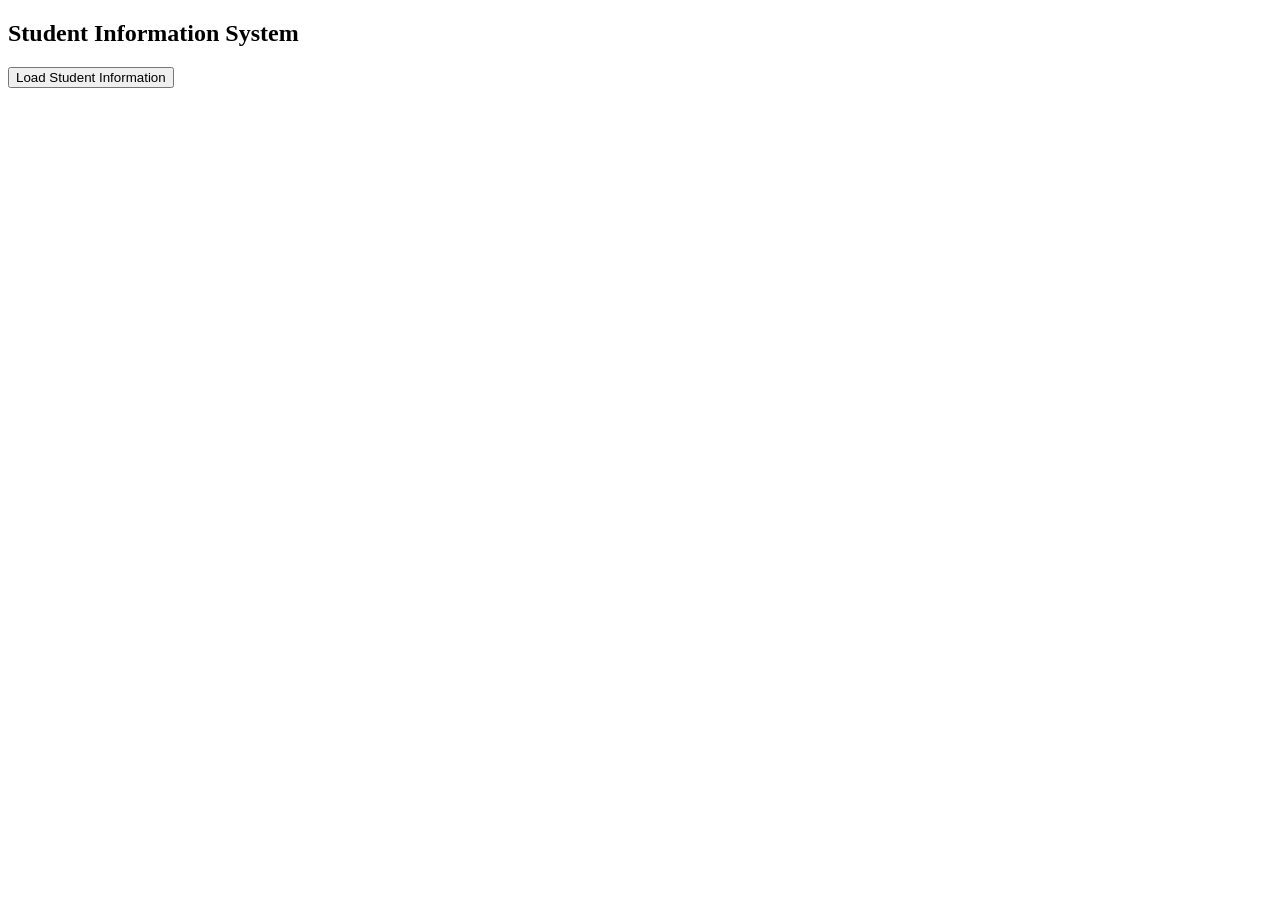
<file: index.html>
<!DOCTYPE html>
<html>

<head>
    <title>AJAX Student Information</title>
</head>

<body>

    <h2>Student Information System</h2>

    <button onclick="loadData()">
        Load Student Information
    </button>

    <br><br>

    <div id="result"></div>

    <script>

        function loadData() {

            var xhr = new XMLHttpRequest();

            xhr.onreadystatechange = function () {

                if (xhr.readyState == 4 && xhr.status == 200) {

                    var students = JSON.parse(xhr.responseText);

                    var output = "";

                    for (var i = 0; i < students.length; i++) {

                        output +=
                            "<h3>Student " + (i + 1) + "</h3>" +
                            "<p>Name: " + students[i].name + "</p>" +
                            "<p>ID: " + students[i].id + "</p>" +
                            "<p>Department: " + students[i].department + "</p>" +
                            "<p>CGPA: " + students[i].cgpa + "</p><hr>";
                    }

                    document.getElementById("result").innerHTML = output;
                }
            };

            xhr.open("GET", "student.php", true);

            xhr.send();
        }

    </script>

</body>

</html>
</file>
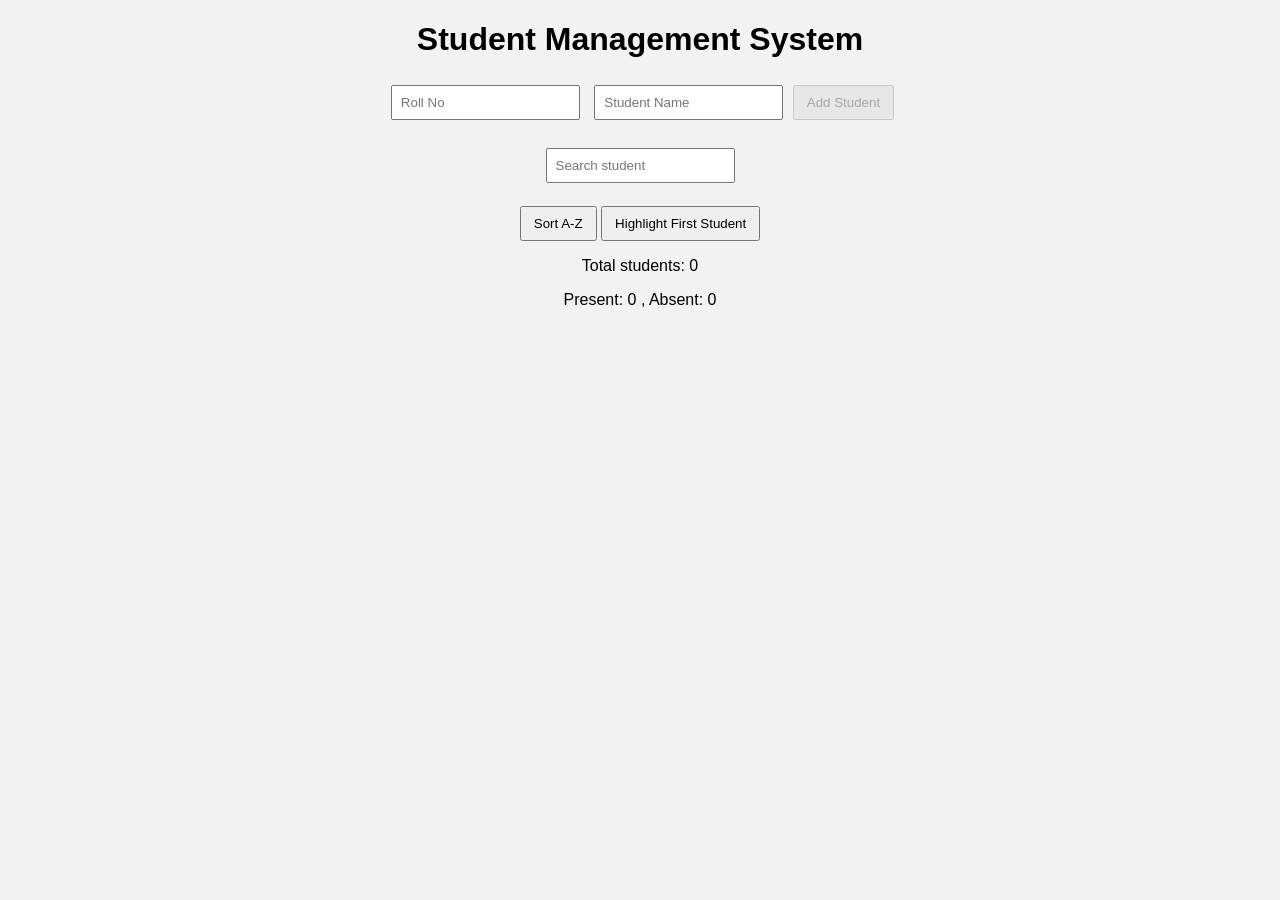
<file: dom.html>
<!DOCTYPE html>
<html lang="en">
<head>
<meta charset="UTF-8">
<title>Student List DOM Lab</title>
<link rel="stylesheet" href="dom.css">
</head>

<body>

<h1>Student Management System</h1>

<!-- Student Form -->
<form id="student-form">
    <input type="text" id="roll" placeholder="Roll No">
    <input type="text" id="student-name" placeholder="Student Name">
    <button type="submit" id="add-btn" disabled>Add Student</button>
</form>

<br>

<!-- Search -->
<input type="text" id="search" placeholder="Search student">

<br><br>

<!-- Buttons -->
<button id="sort-btn">Sort A-Z</button>
<button id="highlight-btn">Highlight First Student</button>

<!-- Student List -->
<ul id="student-list"></ul>

<!-- Student Count -->
<p id="total">Total students: 0</p>

<!-- Attendance Count -->
<p id="attendance">Present: 0 , Absent: 0</p>

<script src="dom.js"></script>

</body>
</html>
</file>
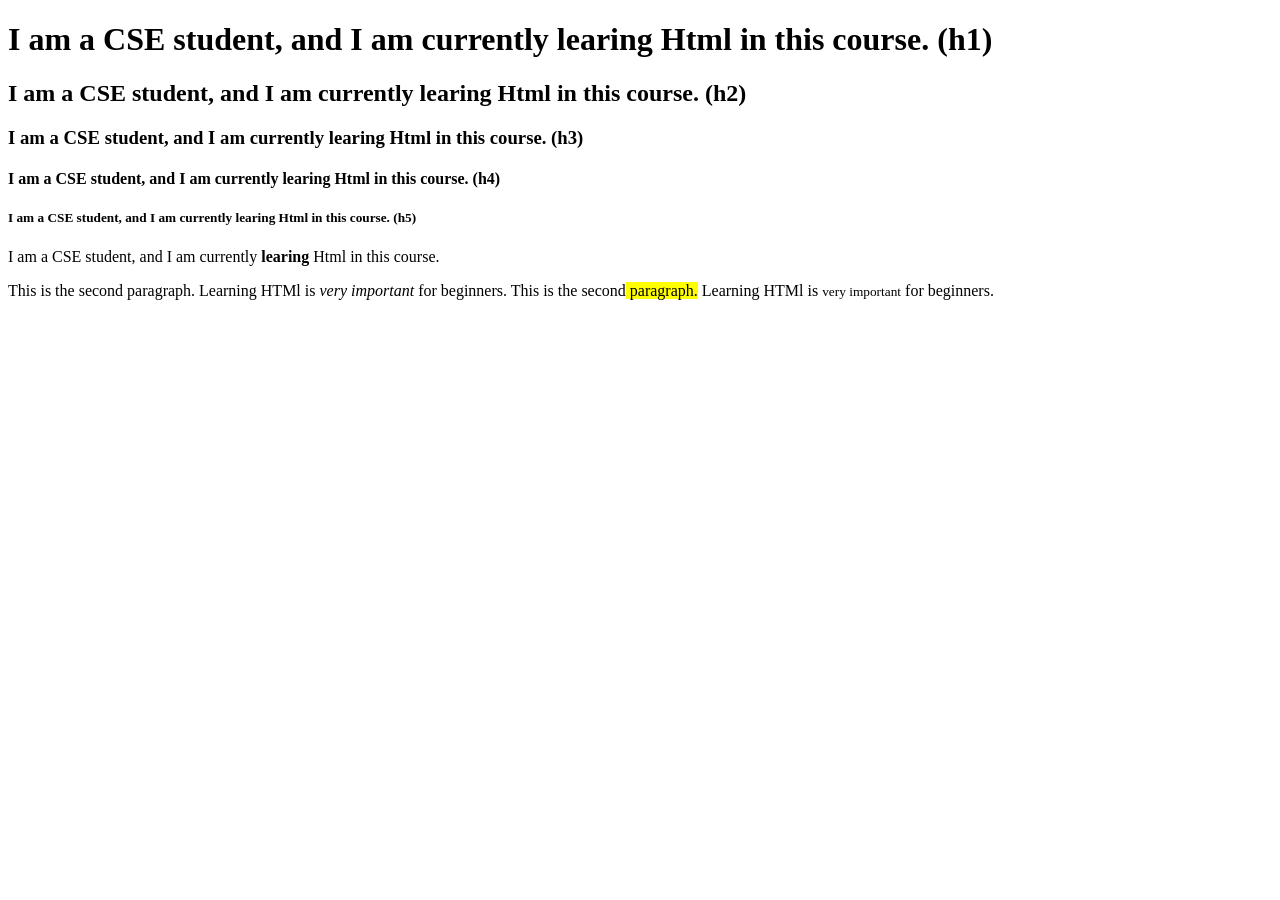
<file: lab1.html>
<!DOCTYPE html>
<html>
    <head>
        <meta charset="UTF-8">
        <title>lab task 01</title>
    </head>
    <body>
        <h1>I am a CSE student, and I am currently learing Html in this course. (h1)</h1>
        <h2>I am a CSE student, and I am currently learing Html in this course. (h2)</h2>
        <h3>I am a CSE student, and I am currently learing Html in this course. (h3)</h3>
        <h4>I am a CSE student, and I am currently learing Html in this course. (h4)</h4>
        <h5>I am a CSE student, and I am currently learing Html in this course. (h5)</h5>

        <p>
           I am a CSE student, and I am currently <strong>learing</strong> Html in this course. 
        </p>

        <p>
            This is the second paragraph. Learning HTMl is <em>very important</em> for beginners.
            This is the second<mark> paragraph.</mark> Learning HTMl is <small>very important</small> for beginners.<br>
        </p>
        


    </body>
</html>
</file>
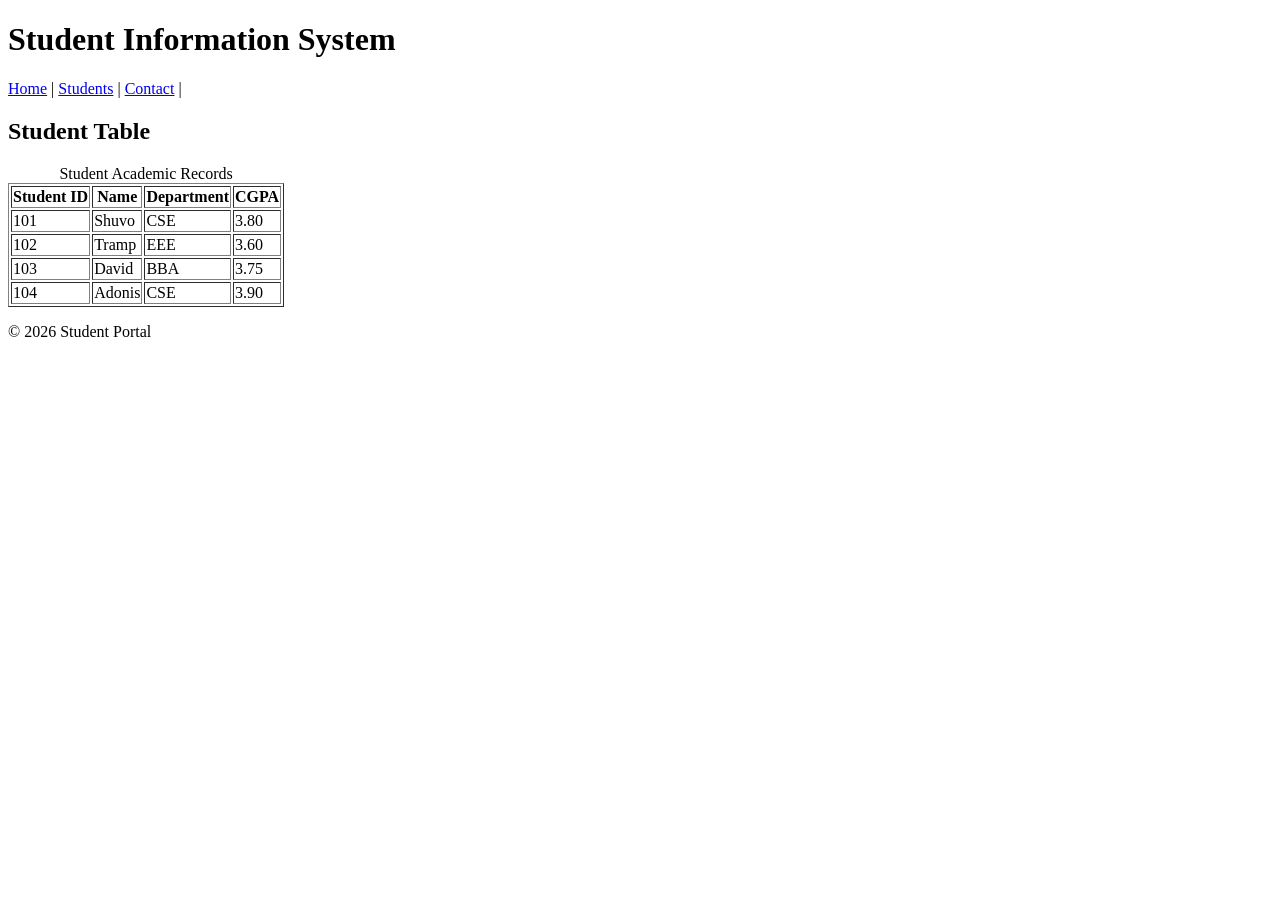
<file: lab3.html>
<!DOCTYPE html>
<html>
<head>
    <meta charset="UTF-8">
    <title>Lab Task 03</title>
</head>
<body>

<header>
    <h1>Student Information System</h1>
</header>

<nav>
    <a href="#">Home</a> |
    <a href="#">Students</a> |
    <a href="#">Contact</a>  |
</nav>

<main>
    <section>
        <h2>Student Table</h2>

        <table border="1">
            <caption>Student Academic Records</caption>

            <tr>
                <th scope="col">Student ID</th>
                <th scope="col">Name</th>
                <th scope="col">Department</th>
                <th scope="col">CGPA</th>
            </tr>

            <tr>
                <td>101</td>
                <td>Shuvo</td>
                <td>CSE</td>
                <td>3.80</td>
            </tr>

            <tr>
                <td>102</td>
                <td>Tramp</td>
                <td>EEE</td>
                <td>3.60</td>
            </tr>

            <tr>
                <td>103</td>
                <td>David</td>
                <td>BBA</td>
                <td>3.75</td>
            </tr>

            <tr>
                <td>104</td>
                <td>Adonis</td>
                <td>CSE</td>
                <td>3.90</td>
            </tr>
        </table>
    </section>
</main>

<footer>
    <p>&copy; 2026 Student Portal</p>
</footer>

</body>
</html>
</file>
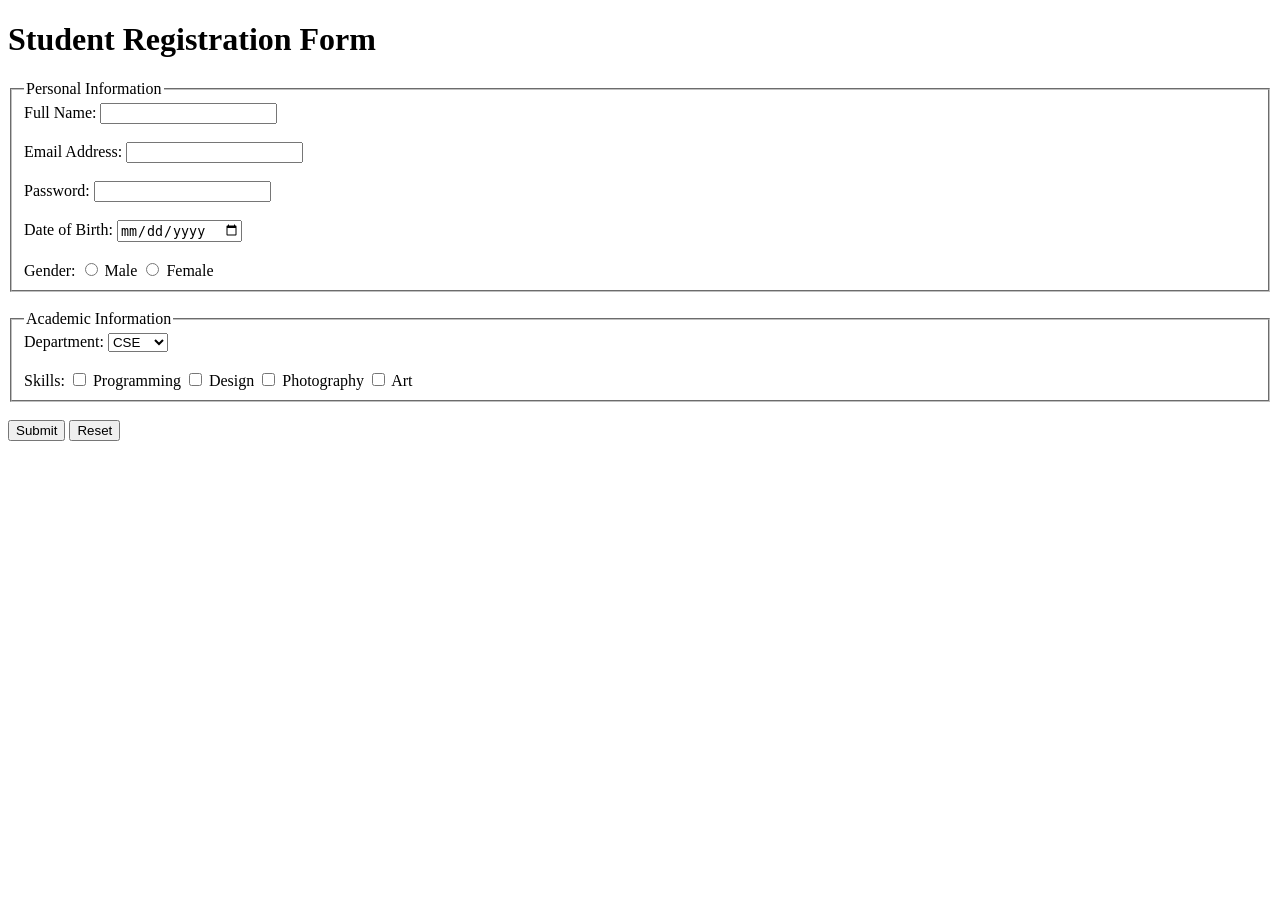
<file: lab4.html>
<!DOCTYPE html>
<html>
<head>
    <meta charset="UTF-8">
    <title>Lab Task 04</title>
</head>
<body>

<h1>Student Registration Form</h1>

<!-- <form action="#" method="post"> -->

    <fieldset>
        <legend>Personal Information</legend>

        <label for="name">Full Name:</label>
        <input type="text" id="name" name="name"><br><br>

        <label for="email">Email Address:</label>
        <input type="email" id="email" name="email"><br><br>

        <label for="password">Password:</label>
        <input type="password" id="password" name="password"><br><br>

        <label for="dob">Date of Birth:</label>
        <input type="date" id="dob" name="dob"><br><br>

        Gender:
        <label><input type="radio" name="gender"> Male</label>
        <label><input type="radio" name="gender"> Female</label>
    </fieldset>

    <br>

    <fieldset>
        <legend>Academic Information</legend>

        <label for="dept">Department:</label>
        <select id="dept" name="dept">
            <option>CSE</option>
            <option>EEE</option>
            <option>BBA</option>
            <option>ENG</option>
            <option>COA</option>
            <option>PHAR</option>



        </select><br><br>

        Skills:
        <label><input type="checkbox"> Programming</label>
        <label><input type="checkbox"> Design</label>
        <label><input type="checkbox"> Photography</label>
        <label><input type="checkbox"> Art</label>

    </fieldset>

    <br>

    <input type="submit" value="Submit">
    <input type="reset" value="Reset">

</form>

</body>
</html>
</file>
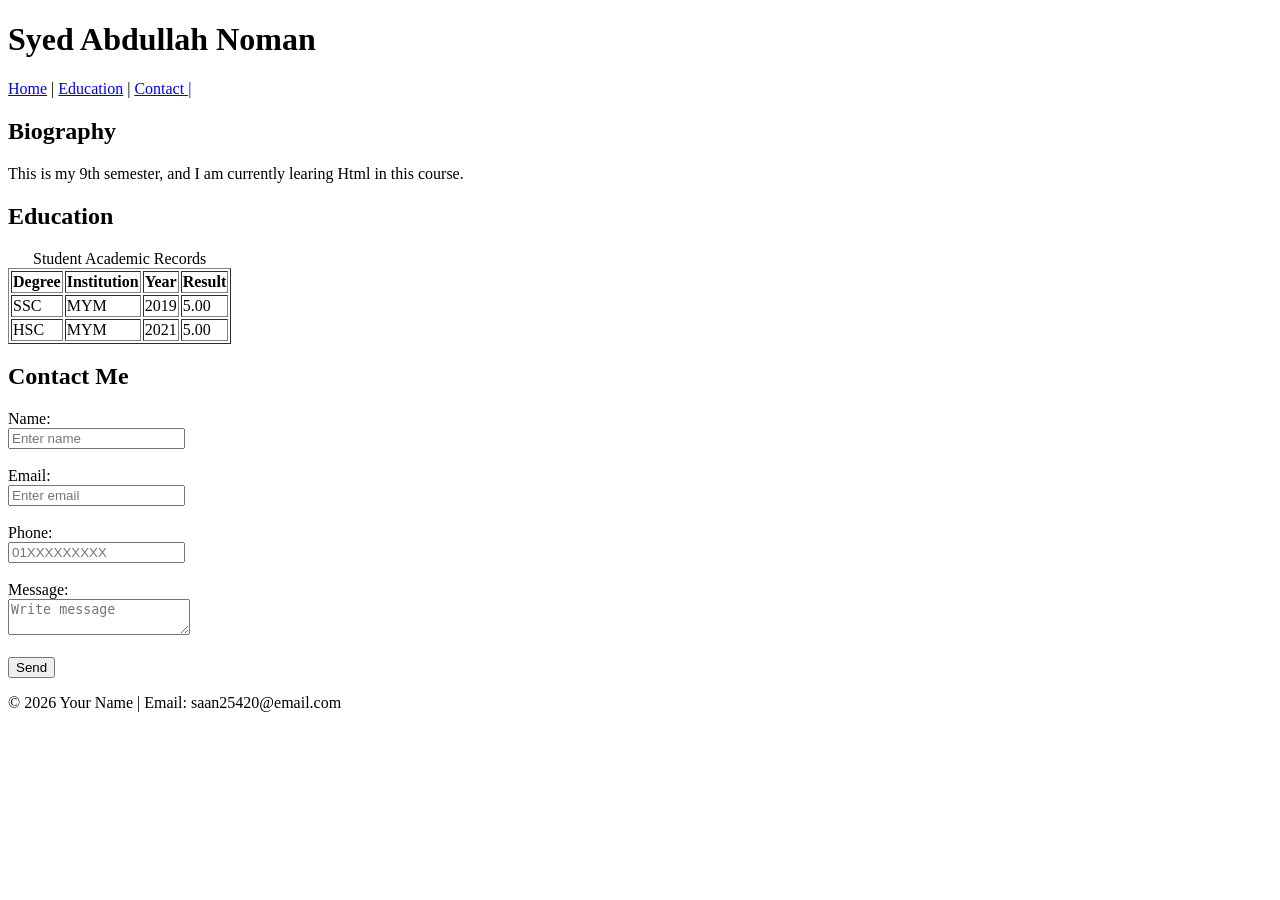
<file: lab5.html>
<!DOCTYPE html>
<html lang="en">
<head>
    <meta charset="UTF-8">

    <title>Lab task 05</title>
</head>
<body>

<header>
    <h1>Syed Abdullah Noman</h1>
    <nav>
        <a href="#">Home</a> |
        <a href="#">Education</a> |
        <a href="#">Contact |</a>
    </nav>
</header>

<main>

<section>
    <h2>Biography</h2>
    <p>This is my 9th semester, and I am currently learing Html in this course.</p>
</section>

<section>
    <h2>Education</h2>

    <table border="1">
        <caption>Student Academic Records</caption>

        <thead>
            <tr>
                <th>Degree</th>
                <th>Institution</th>
                <th>Year</th>
                <th>Result</th>
            </tr>
        </thead>

        <tbody>
            <tr>
                <td>SSC</td>
                <td>MYM</td>
                <td>2019</td>
                <td>5.00</td>
            </tr>
            <tr>
                <td>HSC</td>
                <td>MYM</td>
                <td>2021</td>
                <td>5.00</td>
            </tr>
        </tbody>
    </table>
</section>

<section>
    <h2>Contact Me</h2>

    <form>
        <label for="name">Name:</label><br>
        <input type="text" id="name" required placeholder="Enter name"><br><br>

        <label for="email">Email:</label><br>
        <input type="email" id="email" required placeholder="Enter email"><br><br>

        <label for="phone">Phone:</label><br>
        <input type="tel" id="phone" pattern="[0-9]{11}" placeholder="01XXXXXXXXX"><br><br>

        <label for="msg">Message:</label><br>
        <textarea id="msg" required maxlength="300" placeholder="Write message"></textarea><br><br>

        <input type="submit" value="Send">
    </form>
</section>

</main>

<footer>
    <p>© 2026 Your Name | Email: saan25420@email.com</p>
</footer>

</body>
</html>
</file>
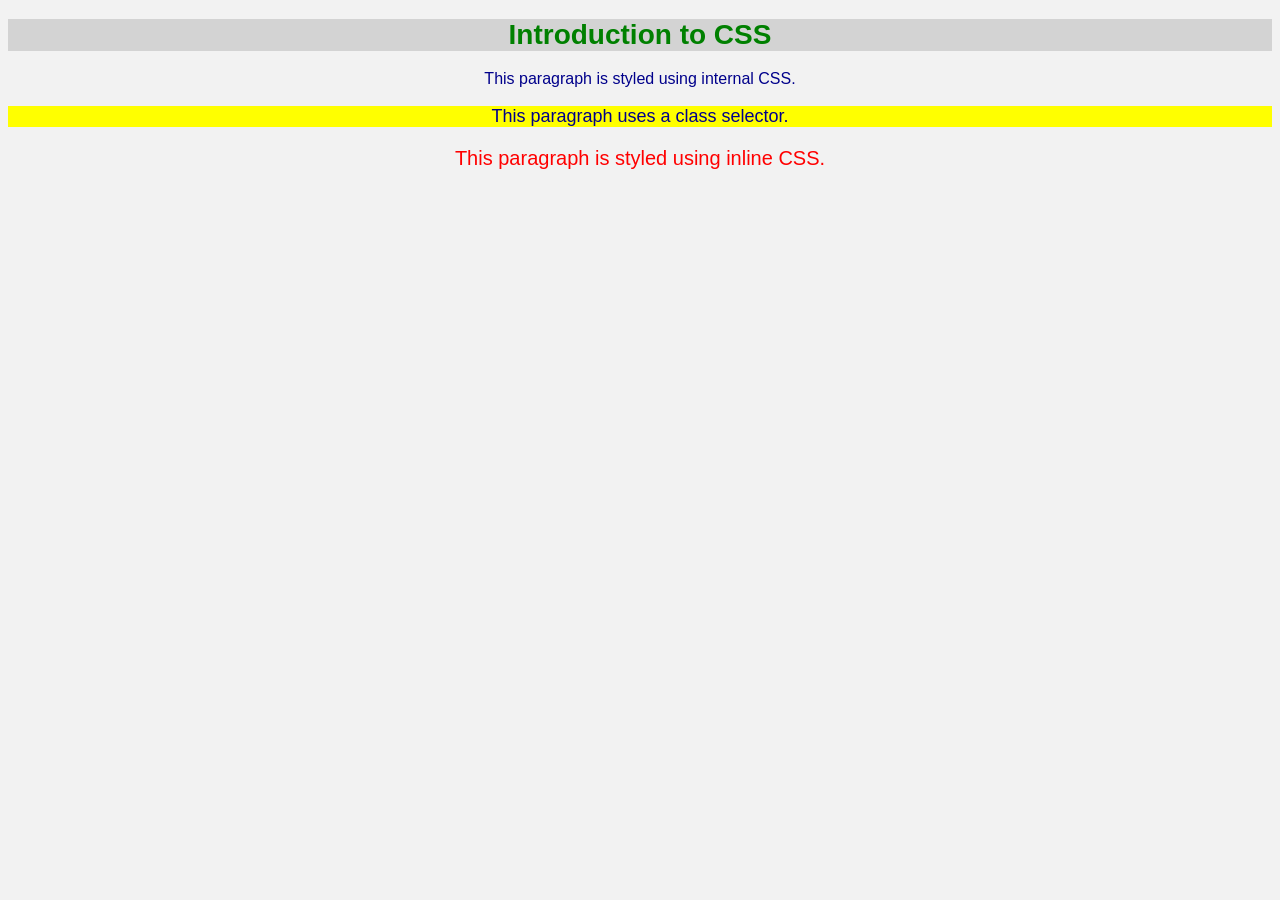
<file: labtask1.html>
<!DOCTYPE html>
<html lang="en">
<head>
    <meta charset="UTF-8">
    <title>Lab Task 01 - CSS Basics</title>

    <!-- External CSS -->
    <link rel="stylesheet" href="labtask1.css">

     <!--Internal CSS -->
    <style>
        p {
            color: darkblue;
            font-size: 16px;
            font-family: Arial, sans-serif;
        }

        .highlight {
            background-color: yellow;
            font-size: 18px;
        }
    </style>
</head>
<body>

    <!-- ID Selector -->
    <h1 id="mainTitle">Introduction to CSS</h1>

    <!-- Element Selector (p) -->
    <p>This paragraph is styled using internal CSS.</p>

    <!-- Class Selector -->
    <p class="highlight">This paragraph uses a class selector.</p>

    <!-- Inline CSS -->
    <p style="color: red; font-size: 20px; text-align: center;">
        This paragraph is styled using inline CSS.
    </p>

</body>
</html>
</file>
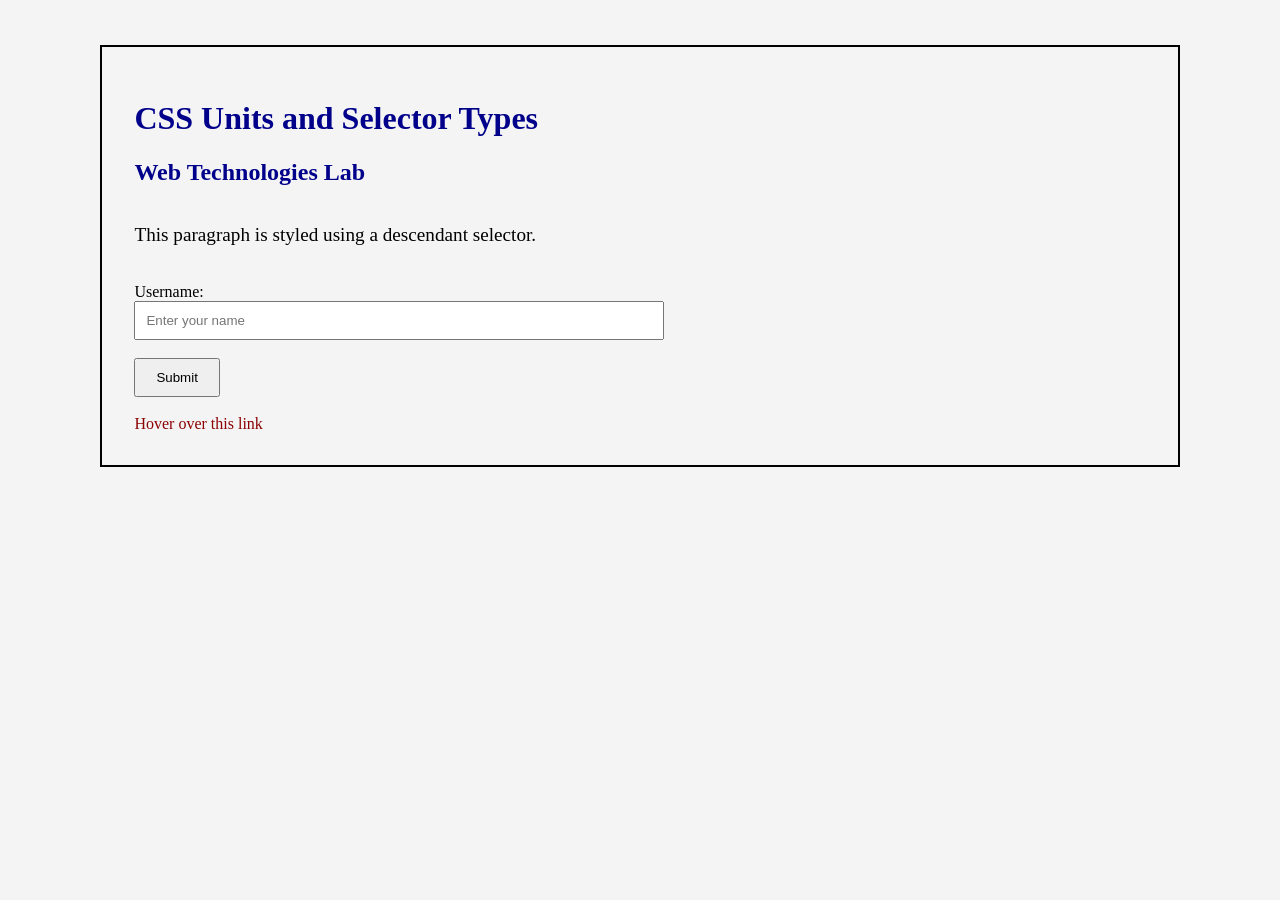
<file: labtask2.html>
<!DOCTYPE html>
<html lang="en">
<head>
    <meta charset="UTF-8">
    <title>Lab Task 02</title>

    <!-- Linking External CSS -->
    <link rel="stylesheet" href="labtask2.css">
</head>
<body>

    <div class="container">
        <h1>CSS Units and Selector Types</h1>
        <h2>Web Technologies Lab</h2>

        <div>
            <p>This paragraph is styled using a descendant selector.</p>
        </div>

        <form>
            <label>Username:</label><br>
            <input type="text" placeholder="Enter your name"><br><br>

            <button>Submit</button>
        </form>

        <br>
        <a href="#">Hover over this link</a>
    </div>

</body>
</html>
</file>
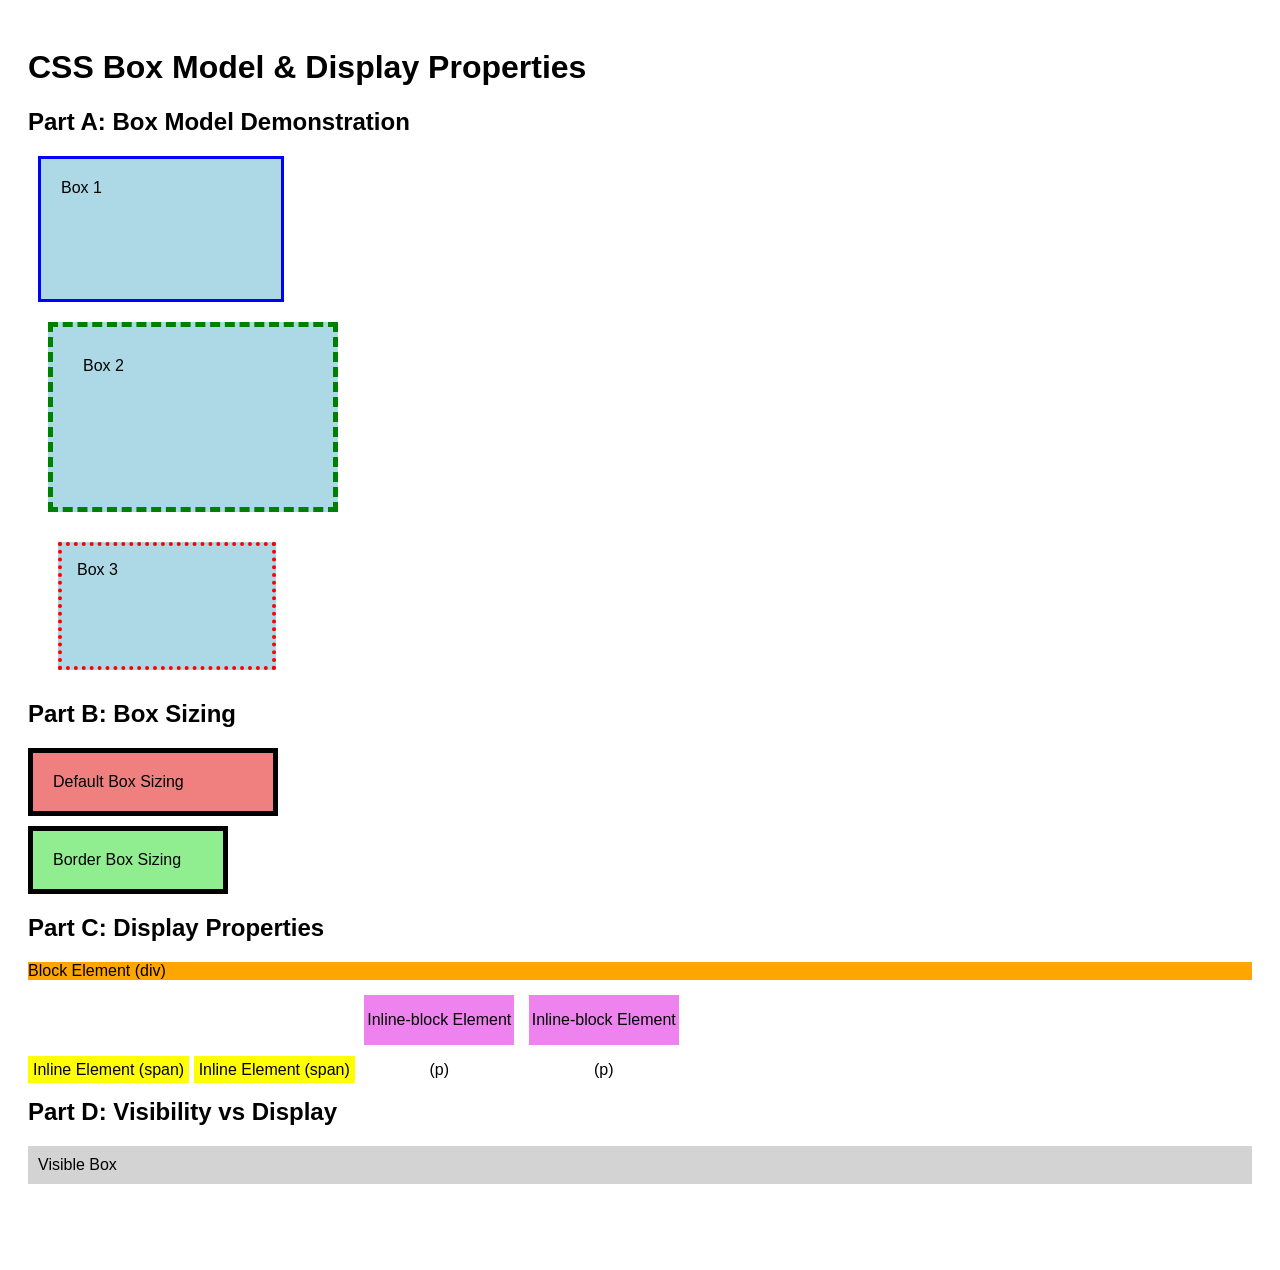
<file: labtask3.html>
<!DOCTYPE html>
<html lang="en">
<head>
    <meta charset="UTF-8">
    <title>Lab Task 03 - CSS Box Model & Display</title>
    <link rel="stylesheet" href="labtask3.css">
</head>
<body>

    <h1>CSS Box Model & Display Properties</h1>

    <!-- Part A: Box Model -->
    <h2>Part A: Box Model Demonstration</h2>
    <div class="box box1">Box 1</div>
    <div class="box box2">Box 2</div>
    <div class="box box3">Box 3</div>

    <!-- Part B: Box Sizing -->
    <h2>Part B: Box Sizing</h2>
    <div class="box default-box">Default Box Sizing</div>
    <div class="box border-box">Border Box Sizing</div>

    <!-- Part C: Display Properties -->
    <h2>Part C: Display Properties</h2>

    <div class="block">Block Element (div)</div>
    <span class="inline">Inline Element (span)</span>
    <span class="inline">Inline Element (span)</span>

    <p class="inline-block">Inline-block Element (p)</p>
    <p class="inline-block">Inline-block Element (p)</p>

    <div class="none">This element is display: none</div>

    <!-- Part D: Visibility vs Display -->
    <h2>Part D: Visibility vs Display</h2>
    <div class="visible-box">Visible Box</div>
    <div class="hidden-box">Visibility Hidden</div>
    <div class="none-box">Display None</div>

</body>
</html>
</file>
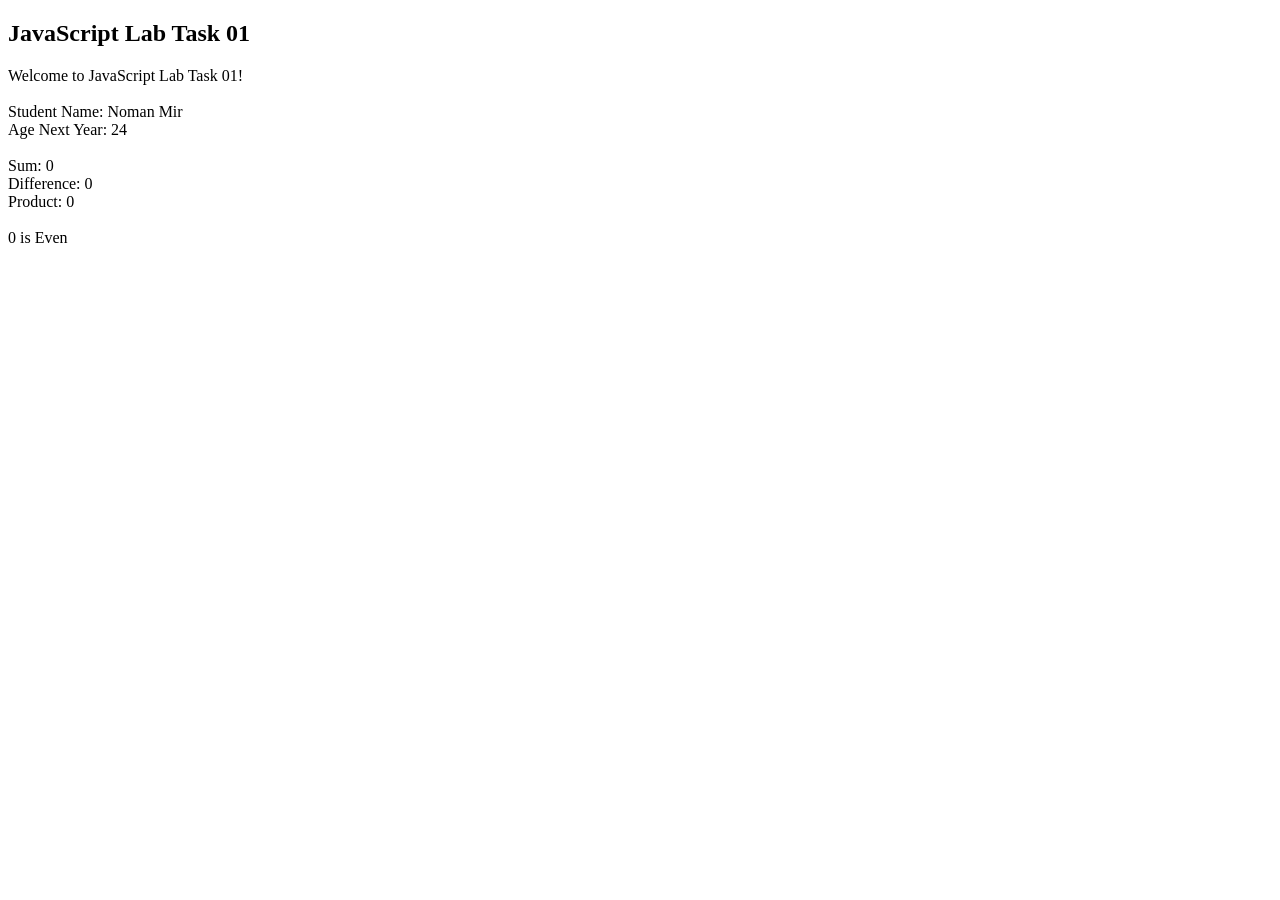
<file: labtask_1.html>
<!DOCTYPE html>
<html>
<head>
    <title>Lab Task 01 - JavaScript Basics</title>
</head>
<body>

<h2>JavaScript Lab Task 01</h2>

<p id="output"></p>

<script>
    /* ======
       Part A: Basic Output
    ======== */

    alert("Welcome to JavaScript Lab Task 01!");
    console.log("Welcome to JavaScript Lab Task 01!");
    document.write("Welcome to JavaScript Lab Task 01! <br><br>");

    /* ======
       Part B: Variables
       ====== */

    var studentName = "Noman Mir";
    var studentAge = 23;

    var nextAge = studentAge + 1;
    var message = "Student Name: " + studentName + "<br>Age Next Year: " + nextAge;

    document.write(message + "<br><br>");

    /* =======
       Part C: User Input
    ====== */

    var num1 = Number(prompt("Enter first number:"));
    var num2 = Number(prompt("Enter second number:"));

    var sum = num1 + num2;
    var difference = num1 - num2;
    var product = num1 * num2;

    document.write("Sum: " + sum + "<br>");
    document.write("Difference: " + difference + "<br>");
    document.write("Product: " + product + "<br><br>");

    /* ===========
       Part D: Even or Odd
    ========== */

    if (num1 % 2 === 0) {
        document.write(num1 + " is Even");
    } else {
        document.write(num1 + " is Odd");
    }
</script>

</body>
</html>
</file>
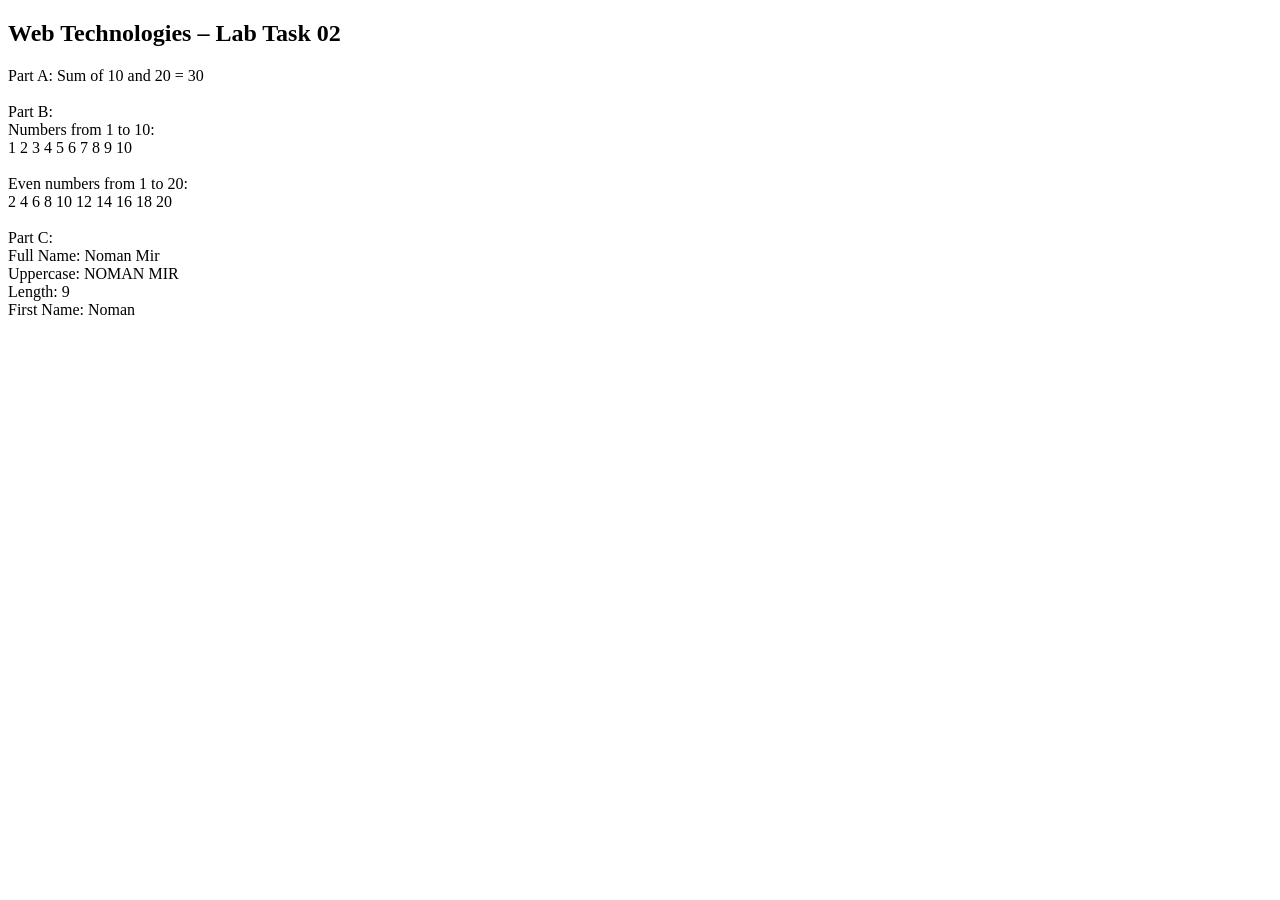
<file: labtask_2.html>
<!DOCTYPE html>
<html>
<head>
    <title>Lab Task 02 - Functions, Loops and Strings</title>
</head>
<body>

<h2>Web Technologies – Lab Task 02</h2>

<script>
    /*=========
       Part A: Functions
    ========== */

    function calculateSum(a, b) {
        return a + b;
    }

    var result = calculateSum(10, 20);
    document.write("Part A: Sum of 10 and 20 = " + result + "<br><br>");

    /* =========
       Part B: Loops
    ========== */

    document.write("Part B:<br>");

    // For loop: 1 to 10
    document.write("Numbers from 1 to 10: <br>");
    for (var i = 1; i <= 10; i++) {
        document.write(i + " ");
    }

    document.write("<br><br>");

    // While loop: Even numbers from 1 to 20
    document.write("Even numbers from 1 to 20: <br>");
    var num = 2;
    while (num <= 20) {
        document.write(num + " ");
        num += 2;
    }

    document.write("<br><br>");

    /* =========================
       Part C: String Operations
    ========================== */

    document.write("Part C:<br>");

    var fullName = "Noman Mir";

    document.write("Full Name: " + fullName + "<br>");
    document.write("Uppercase: " + fullName.toUpperCase() + "<br>");
    document.write("Length: " + fullName.length + "<br>");

    var firstName = fullName.split(" ")[0];
    document.write("First Name: " + firstName + "<br><br>");

    /* ===========
       Part D: Function with User Input
    ======== */

    function checkStringLength() {
        var input = prompt("Enter a string:");

        if (input.length > 5) {
            document.write("Part D: String length is greater than 5");
        } else {
            document.write("Part D: String length is 5 or less");
        }
    }

    checkStringLength();
</script>

</body>
</html>
</file>
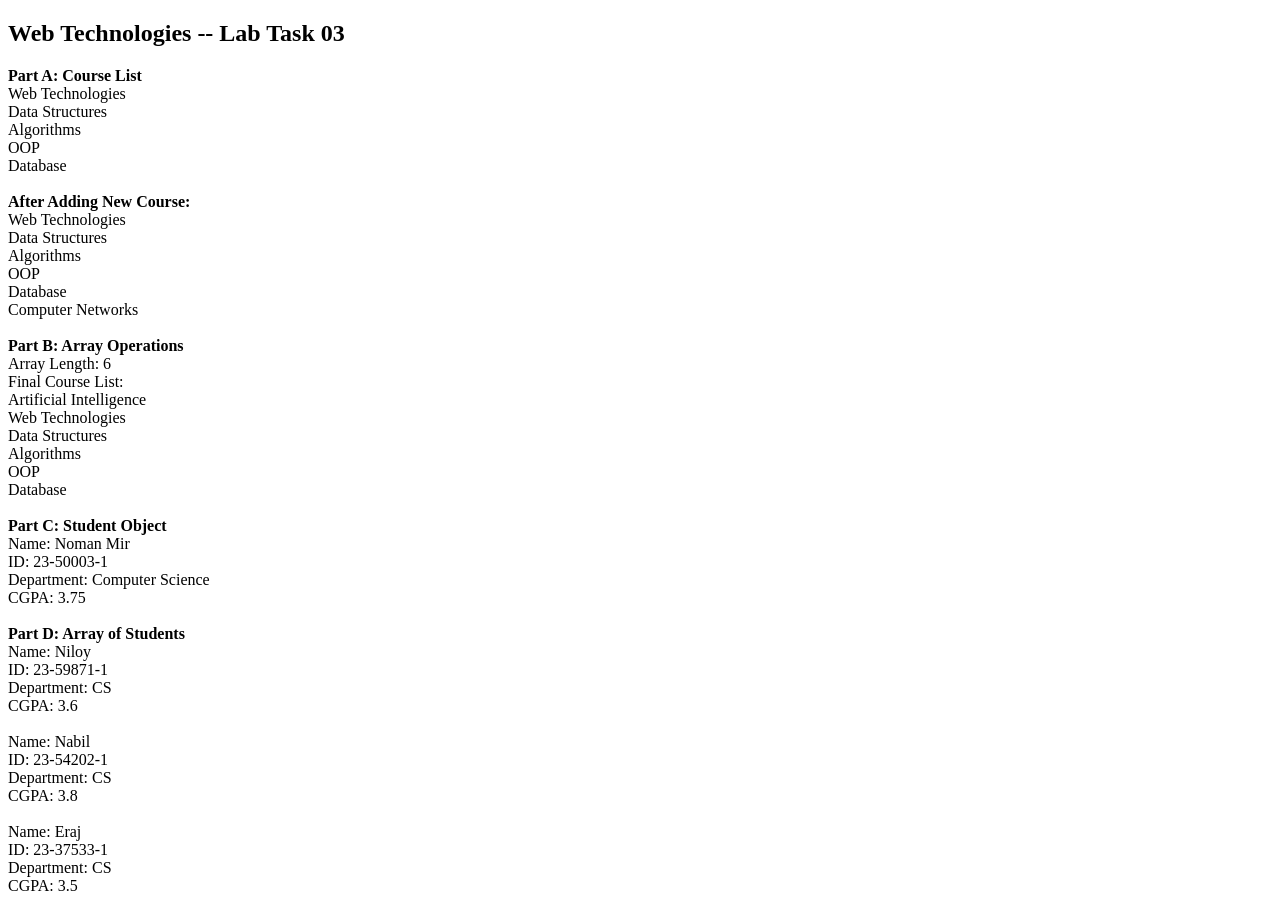
<file: labtask_3.html>
<!DOCTYPE html>
<html>
<head>
    <title>JavaScript Task 03 - Arrays and Objects</title>
</head>
<body>

<h2>Web Technologies -- Lab Task 03</h2>

<script>
    /* ===========
       Part A: Arrays
    ========= */

    var courses = ["Web Technologies", "Data Structures", "Algorithms", "OOP", "Database"];

    document.write("<b>Part A: Course List</b><br>");
    for (var i = 0; i < courses.length; i++) {
        document.write(courses[i] + "<br>");
    }

    courses.push("Computer Networks");

    document.write("<br><b>After Adding New Course:</b><br>");
    for (var i = 0; i < courses.length; i++) {
        document.write(courses[i] + "<br>");
    }

    /* ==========
       Part B: Array Operations
    ========== */

    document.write("<br><b>Part B: Array Operations</b><br>");

    document.write("Array Length: " + courses.length + "<br>");

    courses.pop(); // remove last element
    courses.unshift("Artificial Intelligence"); // add at beginning

    document.write("Final Course List:<br>");
    for (var i = 0; i < courses.length; i++) {
        document.write(courses[i] + "<br>");
    }

    /* ===========
       Part C: Basic Object
    ========== */

    document.write("<br><b>Part C: Student Object</b><br>");

    var student = {
        name: "Noman Mir",
        id: "23-50003-1",
        department: "Computer Science",
        cgpa: 3.75
    };

    document.write("Name: " + student.name + "<br>");
    document.write("ID: " + student.id + "<br>");
    document.write("Department: " + student.department + "<br>");
    document.write("CGPA: " + student.cgpa + "<br>");

    /* ==========
       Part D: Array of Objects
    ========= */

    document.write("<br><b>Part D: Array of Students</b><br>");

    var students = [
        { name: "Niloy", id: "23-59871-1", department: "CS", cgpa: 3.60 },
        { name: "Nabil", id: "23-54202-1", department: "CS", cgpa: 3.80 },
        { name: "Eraj", id: "23-37533-1", department: "CS", cgpa: 3.50 }
    ];

    for (var i = 0; i < students.length; i++) {
        document.write(
            "Name: " + students[i].name + "<br>" +
            "ID: " + students[i].id + "<br>" +
            "Department: " + students[i].department + "<br>" +
            "CGPA: " + students[i].cgpa + "<br><br>"
        );
    }
</script>

</body>
</html>
</file>
<file: dom.css>
body{
    font-family: Arial;
    text-align: center;
    background-color: #f2f2f2;
}

input{
    padding:8px;
    margin:5px;
}

button{
    padding:8px 12px;
    cursor:pointer;
}

ul{
    list-style:none;
    padding:0;
}

li{
    background:white;
    margin:10px auto;
    padding:10px;
    width:350px;
    border:1px solid #ccc;
}

.present{
    background-color:lightgreen;
}

.highlight{
    border:3px solid red;
}
</file>
<file: labtask1.css>
/* Universal Selector */
* {
    font-family: Verdana, sans-serif;
}

/* Element Selector */
body {
    background-color: #f2f2f2;
    text-align: center;
}

/* ID Selector */
#mainTitle {
    color: green;
    background-color: lightgray;
    font-size: 28px;
    text-align: center;
}
</file>
<file: labtask2.css>
html {
    font-size: 16px;
}

body {
    background-color: #f4f4f4;
}

/* Container */
.container {
    width: 80%;
    margin: 5vh auto;
    padding: 2em;
    border: 2px solid black;
}

/* Group Selector */
h1, h2 {
    color: darkblue;
    font-size: 2rem;
}

/* Absolute unit */
h2 {
    font-size: 24px;
}

/* Descendant Selector */
div p {
    font-size: 1.2em;
    margin: 1cm 0;
}

/* Attribute Selector */
input[type="text"] {
    width: 50%;
    padding: 10px;
}

/* Pseudo-classes */
input[type="text"]:focus {
    border: 2px solid green;
    outline: none;
}

button {
    padding: 10px 20px;
    cursor: pointer;
}

button:hover {
    background-color: lightblue;
}

button:active {
    background-color: blue;
    color: white;
}

a {
    text-decoration: none;
    color: darkred;
}

a:hover {
    color: red;
}
</file>
<file: labtask3.css>
body {
    font-family: Arial, sans-serif;
    padding: 20px;
}

/* Part A: Box Model */
.box {
    background-color: lightblue;
}

.box1 {
    width: 200px;
    height: 100px;
    padding: 20px;
    border: 3px solid blue;
    margin: 10px;
}

.box2 {
    width: 220px;
    height: 120px;
    padding: 30px;
    border: 5px dashed green;
    margin: 20px;
}

.box3 {
    width: 180px;
    height: 90px;
    padding: 15px;
    border: 4px dotted red;
    margin: 30px;
}

/* Part B: Box Sizing */
.default-box {
    width: 200px;
    padding: 20px;
    border: 5px solid black;
    background-color: lightcoral;
    margin-bottom: 10px;
}

.border-box {
    width: 200px;
    padding: 20px;
    border: 5px solid black;
    box-sizing: border-box;
    background-color: lightgreen;
}

/* Part C: Display Properties */
.block {
    display: block;
    background-color: orange;
    margin: 10px 0;
}

.inline {
    display: inline;
    background-color: yellow;
    padding: 5px;
}

.inline-block {
    display: inline-block;
    width: 150px;
    height: 50px;
    background-color: violet;
    margin: 5px;
    text-align: center;
    line-height: 50px;
}

.none {
    display: none;
}

/* Part D: Visibility vs Display */
.visible-box {
    background-color: lightgray;
    padding: 10px;
    margin: 10px 0;
}

.hidden-box {
    visibility: hidden;
    background-color: pink;
    padding: 10px;
    margin: 10px 0;
}

.none-box {
    display: none;
    background-color: brown;
    padding: 10px;
}
</file>
